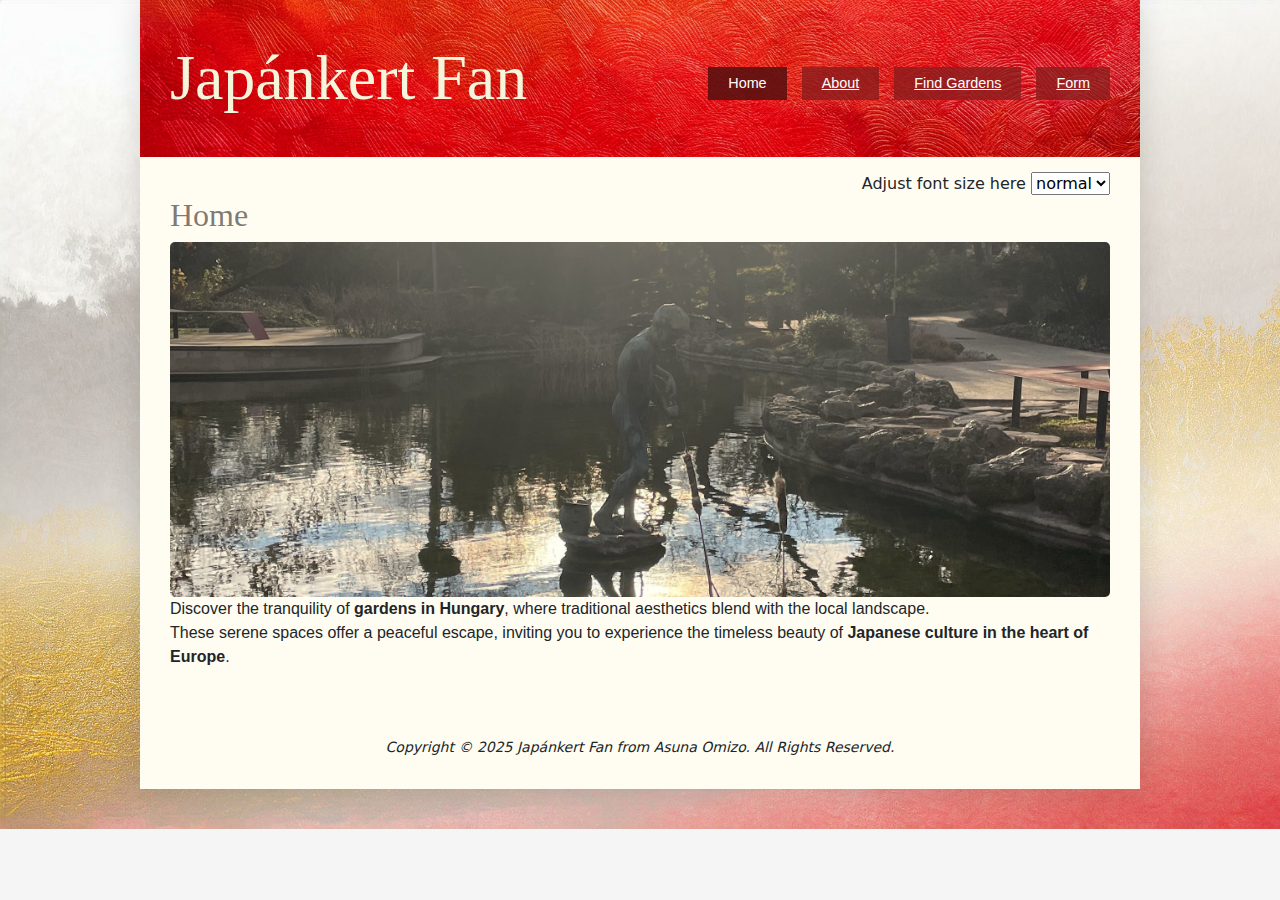
<file: index.html>
<!DOCTYPE html>
<html lang="en">

<head>
    <meta charset="UTF-8">
    <meta name="viewport" content="width=device-width, initial-scale=1.0">
    <title>Home - Japánkert Fan</title>
    <link href="https://cdn.jsdelivr.net/npm/bootstrap@5.3.3/dist/css/bootstrap.min.css" rel="stylesheet">
    <link rel="stylesheet" href="css/home.css">
    <link rel="stylesheet" href="css/japanKertFan.css">
    <link rel="stylesheet" href="css/print.css">
</head>

<body>
    <!--mechanism of screen readers-->
    <a href="#content" class="visually-hidden-focusable">Skip to main content</a>
    <div class="wrapper">
        <header>
            <h1><span lang="hu">Japánkert Fan</span></h1>
            <nav id="mainmenu">
                <b class="active">Home</b>
                <a href="about.html"
                    title="Learn about the idea and history of the Japanese garden in Budapest here.">About</a>
                <a href="findGardens.html " title="See a list of the most popular gardens in Budapest here!">Find
                    Gardens</a>
                <a href="form.html"
                    title="Share your experience at the Japanese gardens in Budapest using the form here.">Form</a>
            </nav>
        </header>
        <div class="font-size-buttons">
            <label for="fontSizeSelector">Adjust font size here</label>
            <select id="fontSizeSelector">
                <option value="16px" selected>normal</option>
                <option value="18px">big</option>
                <option value="20px">bigger</option>
            </select>
            <div class="font-size-buttons js-content">
                <script src="fontChange.js"></script>
            </div>
        </div>
        <main id="content">
            <h2>Home</h2>
            <figure>
                <img src="media/main_image_resized.jpg"
                    alt="a photo of a Japanese garden in Margaret island. Kappa, Japanse demon is stading in the middle of its pond.">
                <!--<figcaption>a photo of a Japanese garden in Margit island</figcaption> -->
            </figure>
            <p>Discover the tranquility of <strong>gardens in Hungary</strong>, where traditional aesthetics blend with
                the local landscape.
                <br>These serene spaces offer a peaceful escape, inviting you to experience the timeless beauty of
                <strong>Japanese culture in the heart of Europe</strong>.
            </p>
        </main>
        <footer>
            <small>
                <i>Copyright © 2025 Japánkert Fan from Asuna Omizo. All Rights Reserved.</i>
            </small>
        </footer>
    </div>
</body>

</html>
</file>
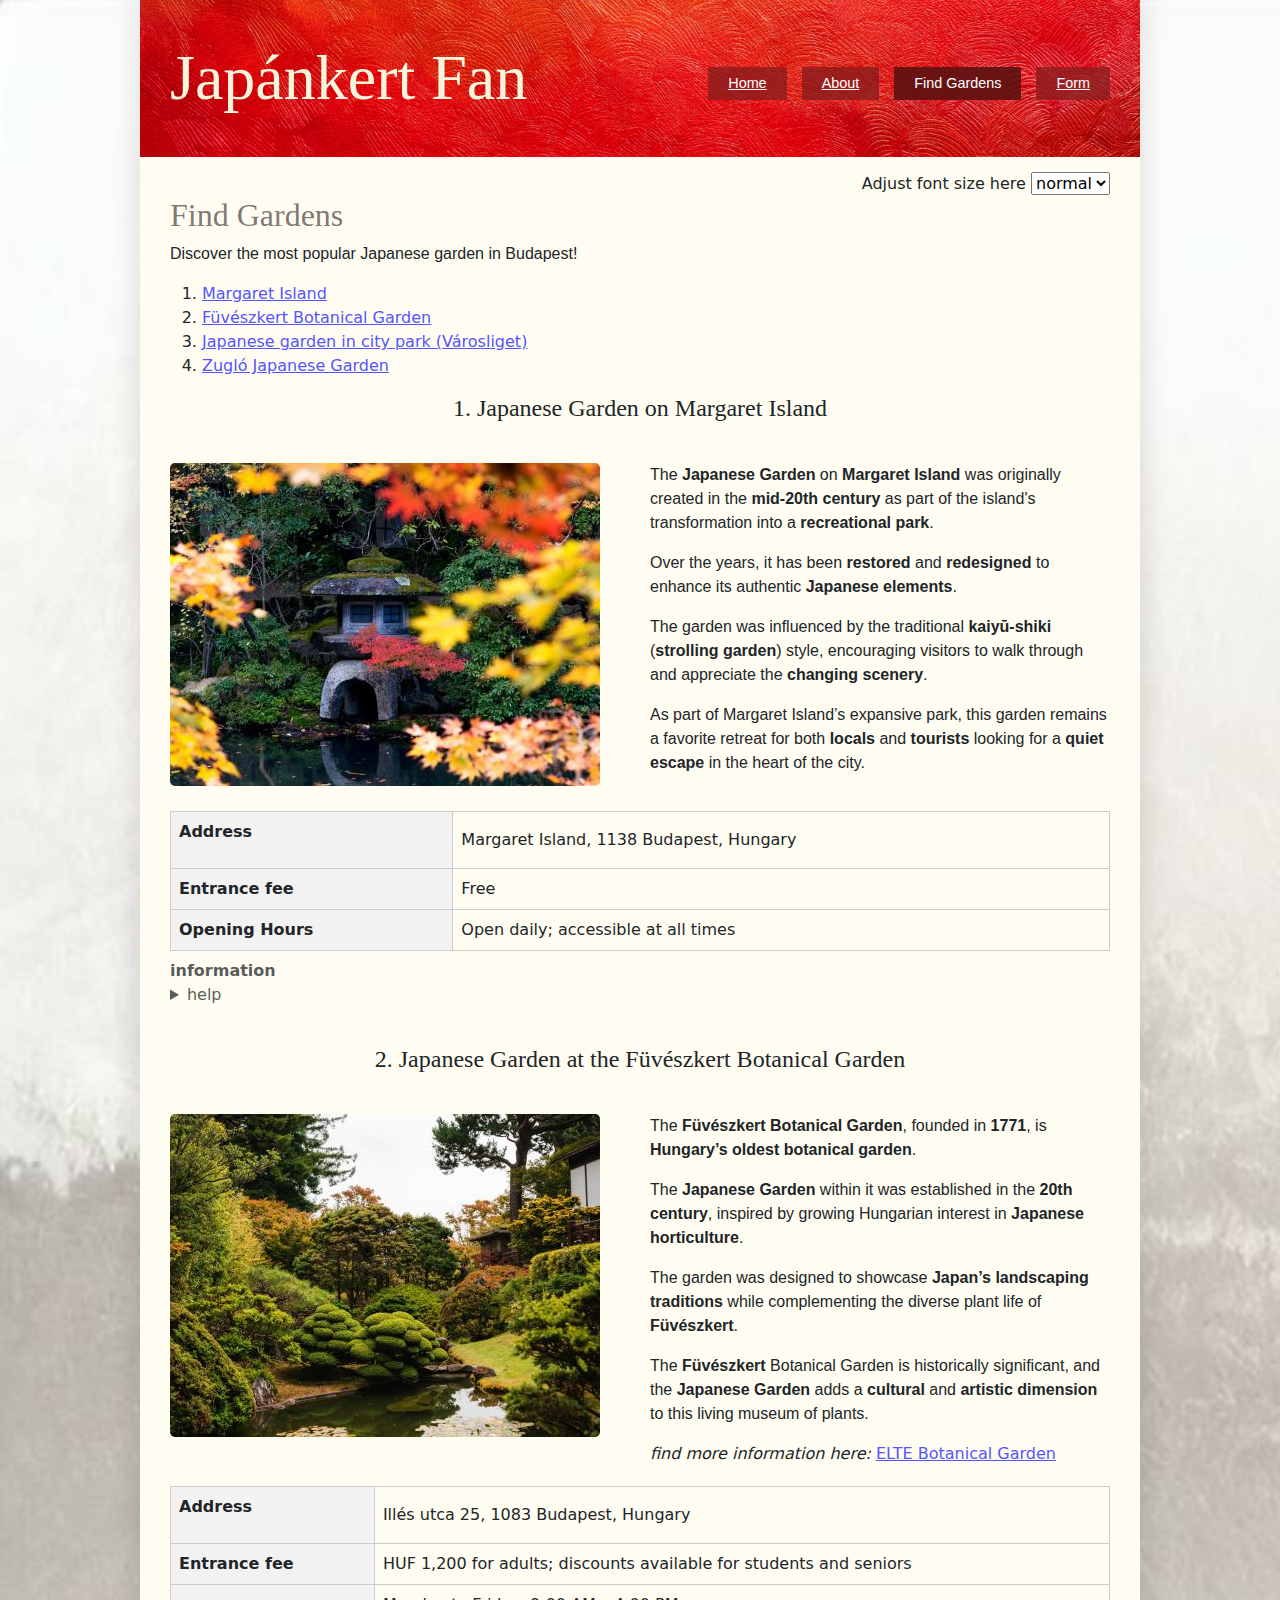
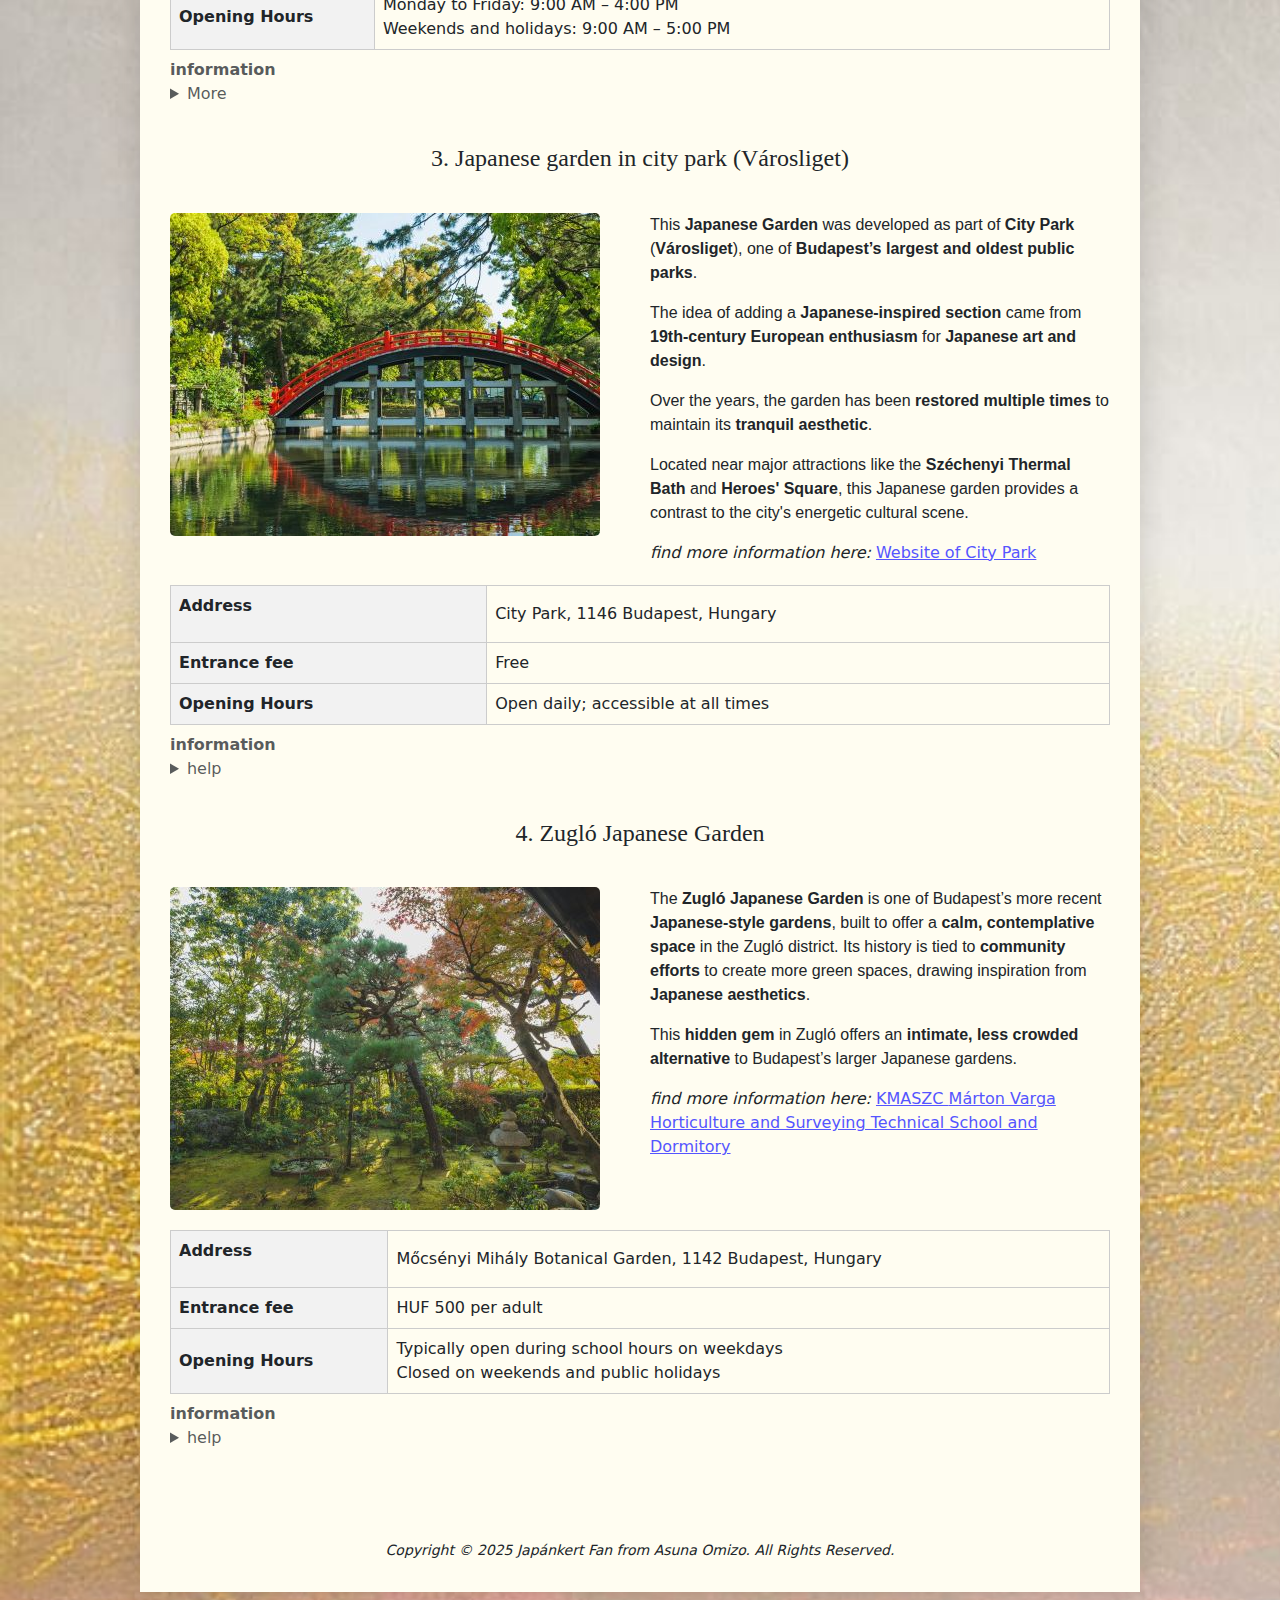
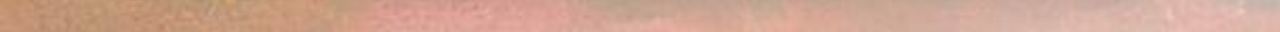
<file: findGardens.html>
<!DOCTYPE html>
<html lang="en">

<head>
    <meta charset="UTF-8">
    <meta name="viewport" content="width=device-width, initial-scale=1.0">
    <title>Find Gardens - Japánkert Fan</title>
    <!-- Bootstrap 5 CSS CDN -->
    <link href="https://cdn.jsdelivr.net/npm/bootstrap@5.3.3/dist/css/bootstrap.min.css" rel="stylesheet">
    <link rel="stylesheet" href="css/findGardens.css">
    <link rel="stylesheet" href="css/japanKertFan.css">
    <link rel="stylesheet" href="css/print.css">
</head>

<body>
    <!--mechanism for screen readers-->
    <a href="#content" class="visually-hidden-focusable">Skip to main content</a>
    <div class="wrapper">
        <header>
            <h1><span lang="hu">Japánkert</span> Fan</h1>
            <nav id="mainmenu">
                <a href="index.html" title="Return to homepage">Home</a>
                <a href="about.html"
                    title="Learn about the idea and history of the Japanese garden in Budapest here.">About</a>
                <b class="active">Find Gardens</b>
                <a href="form.html"
                    title="Share your experience at the Japanese gardens in Budapest using the form here.">Form</a>
            </nav>
        </header>
        <div class="font-size-buttons">
            <label for="fontSizeSelector">Adjust font size here</label>
            <select id="fontSizeSelector">
                <option value="16px" selected>normal</option>
                <option value="18px">big</option>
                <option value="20px">bigger</option>
            </select>
            <div class="font-size-buttons js-content">
                <script src="fontChange.js"></script>
            </div>
        </div>
        <main id="content">
            <h2>Find Gardens</h2>
            <p>Discover the most popular Japanese garden in Budapest!</p>
            <nav id="pagemenu">
                <ol>
                    <li><a href="#MargaretIsland" accesskey="1">Margaret Island</a></li>
                    <li><a href="#BotanicalGarden" accesskey="2"><span lang="hu">Füvészkert</span> Botanical Garden</a>
                    </li>
                    <li><a href="#cityPark" accesskey="3">Japanese garden in city park (<span
                                lang="hu">Városliget</span>)</a></li>
                    <li><a href="#zuglo" accesskey="4"><span lang="hu">Zugló Japanese Garden</span></a></li>
                </ol>
            </nav>
            <article>
                <h3 id="MargaretIsland">1. Japanese Garden on Margaret Island</h3>
                <div class="left">
                    <figure>
                        <a href="media/pexels-andrey-grushnikov-223358-707669.jpg">
                            <img src="media/pexels-andrey-grushnikov-223358-707669_thumbnail.jpg"
                                alt="A photo of a Japanese garden on Margaret Island. Its pond reflects the beautiful nature.">
                        </a>
                    </figure>
                </div>
                <div class="right">
                    <p>The <strong>Japanese Garden</strong> on <strong>Margaret Island</strong> was originally created
                        in the <strong>mid-20th century</strong> as part of the island's transformation into a
                        <strong>recreational park</strong>.
                    </p>

                    <p>Over the years, it has been <strong>restored</strong> and <strong>redesigned</strong> to enhance
                        its authentic <strong>Japanese elements</strong>.</p>

                    <p>The garden was influenced by the traditional <strong>kaiyū-shiki</strong> (<strong>strolling
                            garden</strong>) style, encouraging visitors to walk through and appreciate the
                        <strong>changing scenery</strong>.
                    </p>

                    <p>As part of Margaret Island’s expansive park, this garden remains a favorite retreat for both
                        <strong>locals</strong> and <strong>tourists</strong> looking for a <strong>quiet
                            escape</strong> in the heart of the city.
                    </p>
                </div>
                <div class="table-wrapper">
                    <aside>
                        <table>
                            <caption>
                                <strong>information</strong>
                                <details>
                                    <summary>help</summary>
                                    <p>Find access information of the garden here</p>
                                </details>
                            </caption>
                            <tr>
                                <th scope="row">
                                    <address>Address</address>
                                </th>
                                <td>Margaret Island, 1138 Budapest, Hungary</td>
                            </tr>
                            <tr>
                                <th scope="row">Entrance fee</th>
                                <td>Free</td>
                            </tr>
                            <tr>
                                <th scope="row">Opening Hours</th>
                                <td><time datetime="00:00">Open daily; accessible at all times</time></td>
                            </tr>
                        </table>
                    </aside>
                </div>
            </article>
            <article>
                <h3 id="BotanicalGarden">2. Japanese Garden at the <span lang="hu">Füvészkert Botanical</span> Garden
                </h3>
                <div class="left">
                    <figure>
                        <a href="media/pexels-enric-cruz-lopez-9989601.jpg">
                            <img src="media/pexels-enric-cruz-lopez-9989601_thumbnail.jpg"
                                alt="A tree has been planted in the ELTE Botanical Garden, blooming with pink flowers. A walking path winds through it, and in the background, a greenhouse structure is visible.">
                        </a>
                    </figure>
                </div>
                <div class="right">
                    <p>The <strong>Füvészkert Botanical Garden</strong>, founded in <strong>1771</strong>, is
                        <strong>Hungary’s oldest botanical garden</strong>.
                    </p>

                    <p>The <strong>Japanese Garden</strong> within it was established in the <strong>20th
                            century</strong>, inspired by growing Hungarian interest in <strong>Japanese
                            horticulture</strong>.</p>

                    <p>The garden was designed to showcase <strong>Japan’s landscaping traditions</strong> while
                        complementing the diverse plant life of <strong>Füvészkert</strong>.</p>

                    <p>The <span lang="hu"><strong>Füvészkert</strong></span> Botanical Garden is historically
                        significant, and the <strong>Japanese Garden</strong> adds a <strong>cultural</strong> and
                        <strong>artistic dimension</strong> to this living museum of plants.
                    </p>
                    <i>find more information here:</i>
                    <a href="https://www.fuveszkert.org/"
                        title="See information about the garden’s plants, history, and events here."
                        target="_blank">ELTE Botanical Garden</a>
                </div>
                <div class="table-wrapper">
                    <aside>
                        <table>
                            <caption>
                                <strong>information</strong>
                                <details>
                                    <summary>More</summary>
                                    <p>Find access information of the garden here</p>
                                </details>
                            </caption>
                            <tr>
                                <th scope="row">
                                    <address>Address</address>
                                </th>
                                <td>Illés utca 25, 1083 Budapest, Hungary</td>
                            </tr>
                            <tr>
                                <th scope="row">Entrance fee</th>
                                <td>HUF 1,200 for adults; discounts available for students and seniors</td>
                            </tr>
                            <tr>
                                <th scope="row">Opening Hours</th>
                                <td>
                                    <time datetime="09:00">Monday to Friday: 9:00 AM – 4:00 PM</time><br>
                                    <time datetime="09:00">Weekends and holidays: 9:00 AM – 5:00 PM</time>
                                </td>
                            </tr>
                        </table>
                    </aside>
                </div>
            </article>
            <article>
                <h3 id="cityPark">3. Japanese garden in city park (<span lang="hu">Városliget</span>)</h3>
                <div class="left">
                    <figure>
                        <a href="media/pexels-ryutaro-5473050.jpg">
                            <img src="media/pexels-ryutaro-5473050_thumbnail.jpg"
                                alt="A Hungarian family enjoys a peaceful moment by the pond in a Japanese garden, surrounded by blue trees and maple leaves.">
                        </a>
                    </figure>
                </div>
                <div class="right">
                    <p>This <strong>Japanese Garden</strong> was developed as part of <strong>City Park</strong> (<span
                            lang="hu"><strong>Városliget</strong></span>), one of <strong>Budapest’s largest and oldest
                            public parks</strong>.</p>

                    <p>The idea of adding a <strong>Japanese-inspired section</strong> came from <strong>19th-century
                            European enthusiasm</strong> for <strong>Japanese art and design</strong>.</p>

                    <p>Over the years, the garden has been <strong>restored multiple times</strong> to maintain its
                        <strong>tranquil aesthetic</strong>.
                    </p>

                    <p>Located near major attractions like the <strong>Széchenyi Thermal Bath</strong> and
                        <strong>Heroes' Square</strong>, this Japanese garden provides a contrast to the city's
                        energetic cultural scene.
                    </p>
                    <i>find more information here:</i>
                    <a href="https://ligetbudapest.hu/en" title="Find a map and information of the whole park here."
                        target="_blank">Website of City Park</a>
                </div>
                <div class="table-wrapper">
                    <aside>
                        <table>
                            <caption>
                                <strong>information</strong>
                                <details>
                                    <summary>help</summary>
                                    <p>Find access information of the garden here</p>
                                </details>
                            </caption>
                            <tr>
                                <th scope="row">
                                    <address>Address</address>
                                </th>
                                <td>City Park, 1146 Budapest, Hungary</td>
                            </tr>
                            <tr>
                                <th scope="row">Entrance fee</th>
                                <td>Free</td>
                            </tr>
                            <tr>
                                <th scope="row">Opening Hours</th>
                                <td>
                                    <time datetime="00:00">Open daily; accessible at all times</time>
                                </td>
                            </tr>
                        </table>
                    </aside>
                </div>
            </article>
            <article>
                <h3 id="zuglo">4. <span lang="hu">Zugló</span> Japanese Garden</h3>
                <div class="left">
                    <figure>
                        <a href="media/pexels-ryutaro-6249731.jpg">
                            <img src="media/pexels-ryutaro-6249731_thumbnail.jpg"
                                alt="A small bridge crosses the stream in the Zugló Japanese Garden, surrounded by carefully shaped shrubs and neatly planted flowers.">
                        </a>
                    </figure>
                </div>
                <div class="right">
                    <p>The <strong>Zugló Japanese Garden</strong> is one of Budapest’s more recent
                        <strong>Japanese-style gardens</strong>, built to offer a <strong>calm, contemplative
                            space</strong> in the Zugló district. Its history is tied to <strong>community
                            efforts</strong> to create more green spaces, drawing inspiration from <strong>Japanese
                            aesthetics</strong>.
                    </p>
                    <p>This <strong>hidden gem</strong> in Zugló offers an <strong>intimate, less crowded
                            alternative</strong> to Budapest’s larger Japanese gardens.</p>
                    <i>find more information here:</i>
                    <a href="https://www.vmszki.hu/" title="Learn more about the garden and a college where it belongs!"
                        target="_blank">KMASZC <span lang="hu">Márton Varga </span>Horticulture and Surveying Technical
                        School and Dormitory</a>
                </div>
                <div class="table-wrapper">
                    <aside>
                        <table>
                            <caption>
                                <strong>information</strong>
                                <details>
                                    <summary>help</summary>
                                    <p>Find access information of the garden here</p>
                                </details>
                            </caption>
                            <tr>
                                <th scope="row">
                                    <address>Address</address>
                                </th>
                                <td><span lang="hu">Mőcsényi Mihály</span> Botanical Garden, 1142 Budapest, Hungary</td>
                            </tr>
                            <tr>
                                <th scope="row">Entrance fee</th>
                                <td>HUF 500 per adult</td>
                            </tr>
                            <tr>
                                <th scope="row">Opening Hours</th>
                                <td>
                                    <time datetime="08:00">Typically open during school hours on weekdays</time><br>
                                    <time datetime="2025-05-06">Closed on weekends and public holidays</time>
                                </td>
                            </tr>
                        </table>
                    </aside>
                </div>
            </article>
        </main>
        <footer>
            <small>
                <i>Copyright © 2025 Japánkert Fan from Asuna Omizo. All Rights Reserved.</i>
            </small>
        </footer>
    </div>
</body>

</html>
</file>
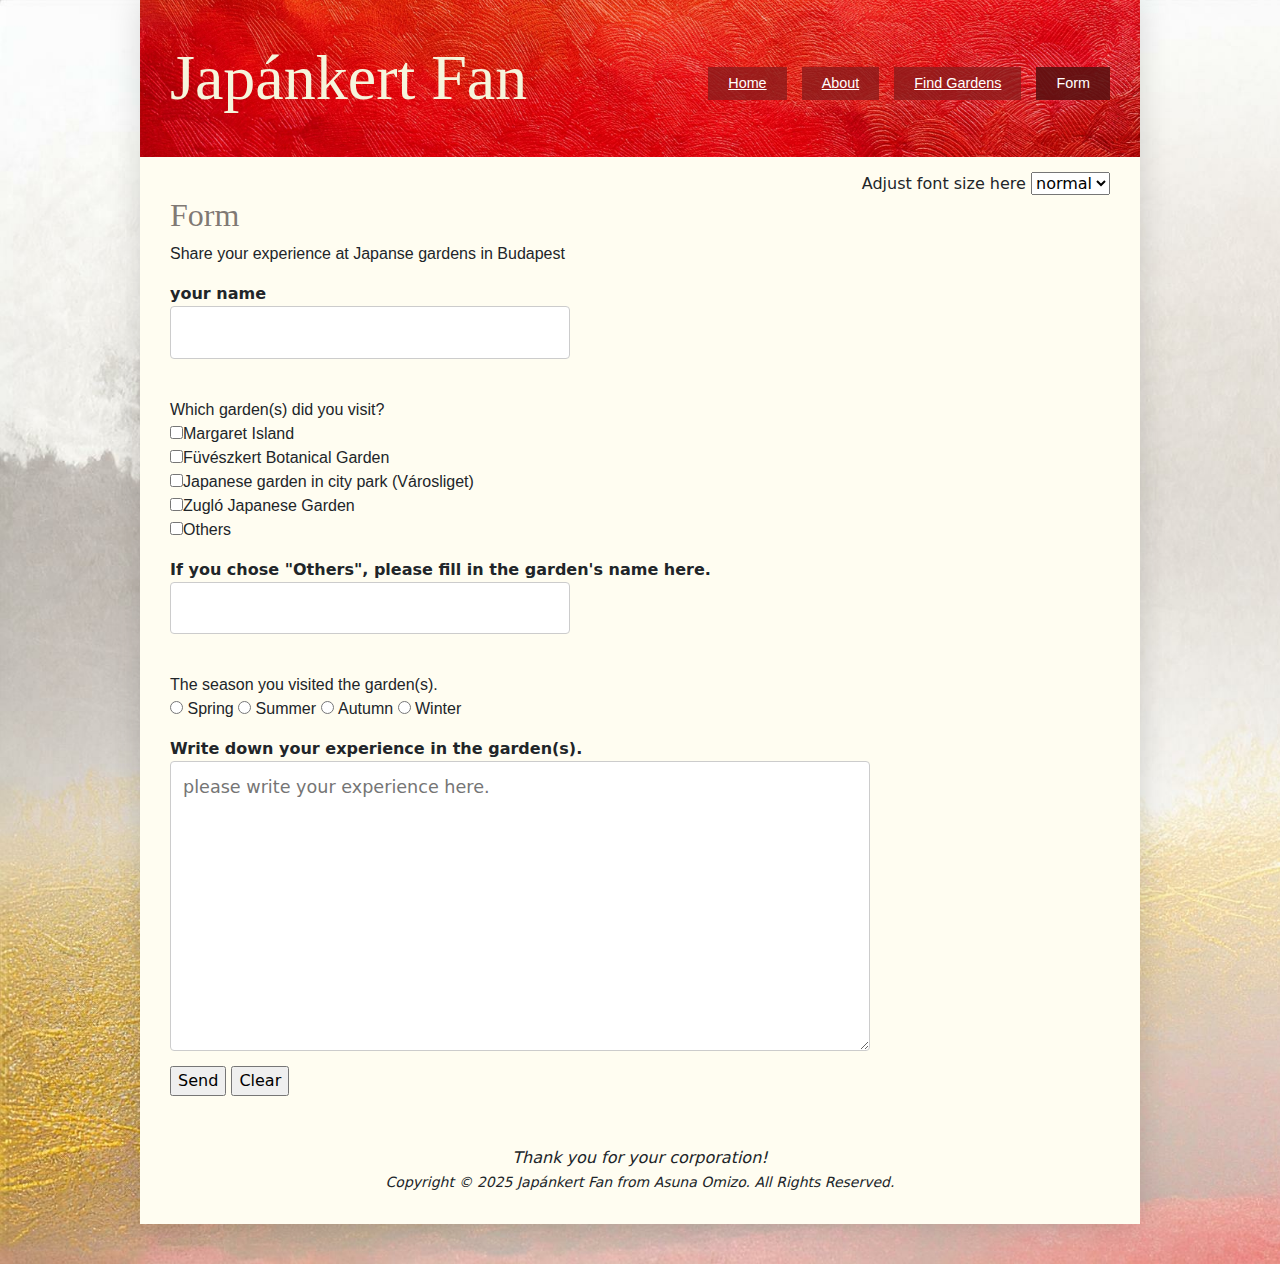
<file: form.html>
<!DOCTYPE html>
<html lang="en">

<head>
    <meta charset="UTF-8">
    <meta name="viewport" content="width=device-width, initial-scale=1.0">
    <title>Form - Japánkert Fan</title>
    <link href="https://cdn.jsdelivr.net/npm/bootstrap@5.3.3/dist/css/bootstrap.min.css" rel="stylesheet">
    <link rel="stylesheet" href="css/japanKertFan.css">
    <link rel="stylesheet" href="css/print.css">
</head>

<body>
    <!--mechanism for screen readers-->
    <a href="#content" class="visually-hidden-focusable">Skip to main content</a>
    <div class="wrapper">
        <header>
            <h1><span lang="hu">Japánkert Fan</span></h1>
            <nav id="mainmenu">
                <a href="index.html" title="Return to homepage">Home</a>
                <a href="about.html"
                    title="Learn about the idea and history of the Japanese garden in Budapest here.">About</a>
                <a href="findGardens.html " title="See a list of the most popular gardens in Budapest here!">Find
                    Gardens</a>
                <b class="active">Form</b>
            </nav>
        </header>
        <div class="font-size-buttons">
            <label for="fontSizeSelector">Adjust font size here</label>
            <select id="fontSizeSelector">
                <option value="16px" selected>normal</option>
                <option value="18px">big</option>
                <option value="20px">bigger</option>
            </select>
            <div class="font-size-buttons js-content">
                <script src="fontChange.js"></script>
            </div>
        </div>
        <main id="content">
            <div id="introduction">
                <h2>Form</h2>
                <p>Share your experience at Japanse gardens in Budapest</p>
            </div>
            <form action="mailto:test@outlook.jp" method="post" enctype="text/plain">
                <fieldset>
                    <label for="name"><strong>your name</strong></label><br>
                    <input type="text" name="name" id="name" maxlength="50"><br>
                </fieldset>
                <fieldset>
                    <p>Which garden(s) did you visit?<br>
                        <label><input type="checkbox" name="option" value="1">Margaret Island</label><br>
                        <label><input type="checkbox" name="option" value="2"><span lang="hu">Füvészkert</span>
                            Botanical Garden</label><br>
                        <label><input type="checkbox" name="option" value="3">Japanese garden in city park (<span
                                lang="hu">Városliget</span>)</label><br>
                        <label><input type="checkbox" name="option" value="4"><span lang="hu">Zugló</span> Japanese
                            Garden</label><br>
                        <label><input type="checkbox" name="option" value="5">Others</label><br>
                    </p>
                    <label for="garden"><strong>If you chose "Others", please fill in the garden's name
                            here.</strong></label><br>
                    <input type="text" name="garden" id="garden" maxlength="50"><br>
                </fieldset>
                <fieldset>
                    <p>The season you visited the garden(s).<br>
                        <input type="radio" name="season" id="o1" value="1">
                        <label for="o1">Spring</label>

                        <input type="radio" name="season" id="o2" value="2">
                        <label for="o2">Summer</label>

                        <input type="radio" name="season" id="o3" value="3">
                        <label for="o3">Autumn</label>

                        <input type="radio" name="season" id="o4" value="4">
                        <label for="o4">Winter</label>
                    </p>
                </fieldset>
                <fieldset>
                    <label for="experience"><strong>Write down your experience in the garden(s).<br></strong></label>
                    <textarea name="experience" id="experience" rows="10" maxlength="800"
                        placeholder="please write your experience here." required></textarea>
                </fieldset>
                <fieldset>
                    <input type="submit" value="Send">
                    <input type="reset" value="Clear">
                </fieldset>
            </form>
        </main>
        <footer><i>Thank you for your corporation!</i><br>
            <small>
                <i>Copyright © 2025 Japánkert Fan from Asuna Omizo. All Rights Reserved.</i>
            </small>
        </footer>
    </div>
</body>

</html>
</file>
<file: css/home.css>
img {
    max-width: 100%;
    height: auto;
    display: block;
    margin: 0 auto;
  }
  
  figure {
    margin: 5px 0;
    text-align: center;
  }
  p{
    text-align: left;
  }
</file>
<file: css/japanKertFan.css>
p {
  font-family: Helvetica, sans-serif;
}
.font-size-buttons{
  text-align: right;
}
header {
  position: relative;
  display: flex;
  justify-content: space-between;   
  align-items: center;              
  padding: 40px 30px;               
  margin-bottom: 15px;
  overflow: hidden;

  background-image: url("AdobeStock_1090137917.jpeg");
  background-size: cover;
  background-position: center;
  background-repeat: no-repeat;
}

header::before {
  content: "";
  position: absolute;
  top: 0;
  left: 0;
  width: 100%;
  height: 100%;

  background-image: url("AdobeStock_1090137917.jpeg");
  background-size: cover;
  background-position: center;
  background-repeat: no-repeat;

  opacity: 0.6;
  z-index: 0;
}

header > * {
  position: relative;
  z-index: 1;
  color: white;
}

header h1 {
  font-size: 4.0rem;  
  margin: 0;
  font-family: Bodoni;
  color: beige;
}

h2{
  text-align: left;
  font-family: Bodoni;
  color: rgba(62, 52, 52, 0.667);
}

h3{
  text-align: center;
  font-size: 1.5rem;
  font-family: Bodoni;
}
nav#mainmenu {
  display: flex;
  gap: 15px;
  margin-top: 10px; 
}
/* buttons of a menu bar*/
#mainmenu a,
#mainmenu b {
  display: inline-block;
  padding: 6px 20px;
  font-size: 0.9rem;
  color: white;
  background-color: rgba(139, 28, 28, 0.8);  
  border: none;                            
  border-radius: 0;                          
  font-family: Arial, sans-serif;
  font-weight: normal;
  text-align: center;
  transition: background-color 0.3s ease, transform 0.2s ease;
  box-shadow: none;
}

/* selected button */
#mainmenu .active {
  background-color: rgba(92, 17, 17, 0.9); 
  pointer-events: none;  
}

/* when hovering */
#mainmenu a:hover,
#mainmenu b:hover {
  background-color: rgba(92, 17, 17, 0.9); 
  transform: scale(1.03);
}

/* mobile phone display*/
@media (max-width: 480px) {
  .wrapper {
    width: 100%;
    padding: 10px;
    min-width: unset; 
  }
  figure {
    padding: 10px;
  }

  figure img {
    width: 90%; 
  }

}
/*tablet display*/
@media (max-width: 768px) {
  #mainmenu {
    flex-direction: column;
    gap: 8px;
  }

  #mainmenu a,
  #mainmenu b {
    width: 100%;
    text-align: center;
  }
}
figure {
  display: flex;
  justify-content: center; 
  margin: auto;
  max-width: 100%;
}

figure img {
  max-width: 100%; 
  height: auto; 
  border-radius: 5px; 
}

body {
  margin: 0;
  padding: 0;
  display: flex;
  justify-content: center;

  background-image: url("AdobeStock_874666475.jpeg");
  background-repeat: no-repeat, no-repeat;
  background-position: left center, right center;
  background-size: auto 100%;background-size: cover;
  background-color: #f5f5f5;
}

.wrapper {
  background-color: rgb(255, 253, 241);
  width: 80%;
  max-width: 1000px;
  min-width: 400px;
  padding: 0px 30px 30px 30px; 
  box-shadow: 0 0 30px rgba(0, 0, 0, 0.15);
  margin-bottom: 40px;
}
.wrapper > header {
  margin-left: -30px;
  margin-right: -30px;
  padding-left: 30px;
  padding-right: 30px;
}
footer{
  text-align: center;
  padding-top: 50px;

}

input[type="text"],
textarea {
  width: 100%;
  box-sizing: border-box;
  padding: 10px;
  font-size: 1rem;
  margin-bottom: 15px;
  border: 1px solid #ccc;
  border-radius: 4px;
  display: block;
}


#name {
  max-width: 400px;  
}


#garden {
  max-width: 400px;  
}

#experience {
  max-width: 700px;  
}
/* 
form {
  width: 100%;
 max-width: 850px;  
  margin: 0 auto;
} 
*/

@media (min-width: 992px) {
  input[type="text"],
  textarea {
    font-size: 1.1rem;
    padding: 12px;
  }
}
</file>
<file: css/print.css>
/* ==============================
   Print Style for Japánkert Fan
   ============================== */

   @media print {
    /* Hide repetitive elements */
    header,
    nav,
    footer,
    .font-size-buttons,
    .video-content,
    .js-content,
    script,
    video,
    iframe {
      display: none !important;
    }
  
    /* Hide any sidebar if present */
    aside {
      display: none !important;
    }
  
    /* Scale images */
    img {
      max-width: 90% !important;
      height: auto !important;
      display: block;
      margin: 1em auto;
    }
  
    /* Simplify text: use readable, ink-friendly font */
    body {
      font-family: serif;
      font-size: 12pt;
      color: #000;
      background: none;
    }
  
    /* Layout optimization for A4 */
    @page {
      size: A4;
      margin: 20mm;
    }
  
    /* Remove background colors and shadows */
    * {
      background: none !important;
      box-shadow: none !important;
      color: black !important;
    }
  
    /* Ensure main content fills width */
    main {
      width: 100%;
    }
  
    /* Optional: Add page numbers (if using advanced print tools) */
    .page-number::after {
      content: "Page " counter(page);
      display: block;
      text-align: right;
      font-size: 10pt;
      margin-top: 20px;
    }
  }
</file>
<file: css/findGardens.css>
/* Flexbox Layout for Articles */
article {
  display: flex;
  gap: 20px;
  flex-wrap: wrap;
  align-items: flex-start;
  margin-bottom: 30px;
}

/* Left Section (image + aside) */
article .left {
  flex: 1;
}

/* Right Section (text) */
article .right {
  flex: 1;
}

/* Styling for Images in the Left Section */
article .left figure {
  height: auto;
  display: block;
}

article .left img {
  max-width: 100%;
  height: auto;
  display: block;
}

/* Video in the Right Section */
article .right text {
  width: 100%;
  height: auto;
  display: block;
}

/* Header styling for article headings */
h3 {
  width: 100%;
  text-align: center;
  margin-bottom: 20px;
}

/* Styling for iframes */
iframe {
  margin-top: 20px;
}

/* Responsive Design for screens smaller than 768px */
@media (max-width: 768px) {
  article {
      flex-direction: column;
  }

  article .left,
  article .right {
      width: 100%;
  }
  
}

/* Table design */
.table-wrapper {
  width: 100%;  /* テーブルの親要素が幅を100%に */
}

/* テーブルの基本設定 */
table {
  width: 100%;
  border-collapse: collapse;  /* セルの境界線を結合 */
}

/* テーブルのセルにボーダーを追加 */
table, th, td {
  border: 1px solid #ccc; /* 明るい灰色のボーダー */
}

/* テーブルヘッダーの背景色とテキストスタイル */
th {
  background-color: #f2f2f2;
  font-weight: bold;
  text-align: left;
  padding: 8px;
}

/* テーブルデータのセルスタイル */
td {
  padding: 8px;
  text-align: left;
}


  /* Style for non-visited links */
  a:link {
    color: #5555ff;               /* Soft blue for low contrast */
    text-decoration: underline;  /* Always show underline */
  }

  /* Style for visited links (higher contrast) */
  a:visited {
    color: #00008b;               /* Darker blue for higher contrast */
    text-decoration: underline;  /* Always show underline */
    font-weight: bold;           /* Make visited links stand out more */
  }

  /* Style for links on hover or when focused (for accessibility) */
  a:hover,
  a:focus {
    color: #ff4500;               /* Bright orange to indicate interaction */
    text-decoration: underline;  /* Keep underline for consistency */
  }
</file>
